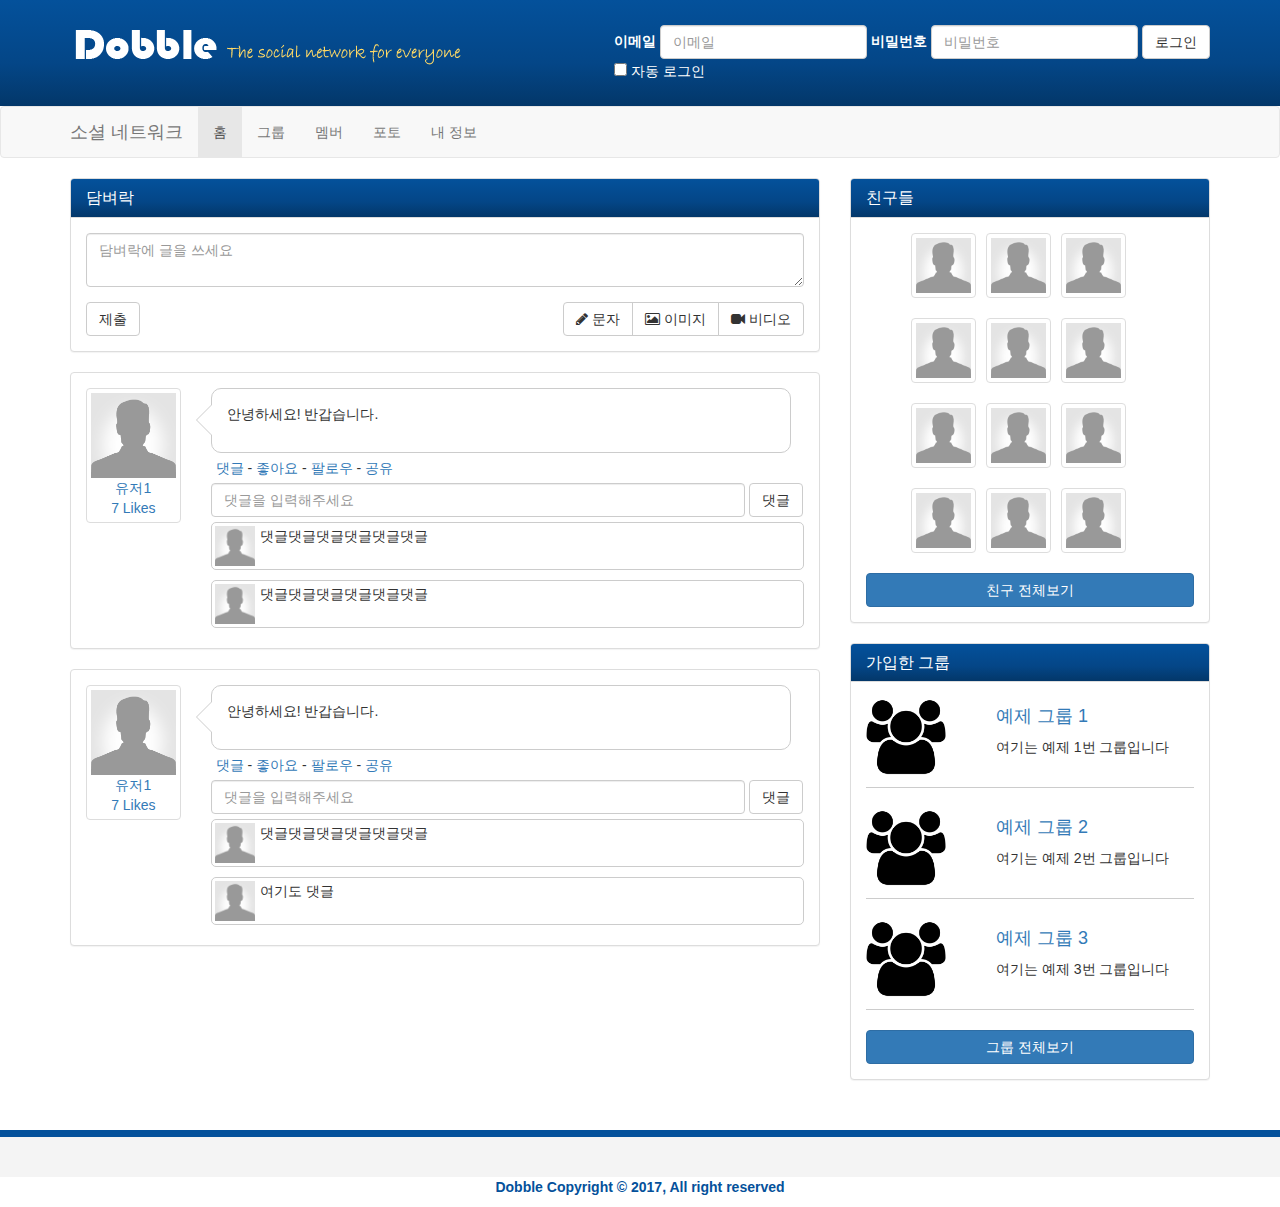
<file: index.html>
<!DOCTYPE html>
<html lang="en">
  <head>
    <meta charset="utf-8">
    <meta http-equiv="X-UA-Compatible" content="IE=edge">
    <meta name="viewport" content="width=device-width, initial-scale=1">
    <!-- The above 3 meta tags *must* come first in the head; any other head content must come *after* these tags -->

    <title>Social Network Example</title>

    <!-- Bootstrap core CSS -->
    
    <link href="https://maxcdn.bootstrapcdn.com/bootstrap/3.3.7/css/bootstrap.min.css" rel="stylesheet">
    <link href="css/style.css" rel="stylesheet">
    <link href="css/font-awesome.css" rel="stylesheet">
    <script src="https://ajax.googleapis.com/ajax/libs/jquery/3.2.1/jquery.min.js"></script>
    <script src="js/my.js"></script>
  

    
  </head>

  <body>

    <header>
      <div class="container">
        <img src="img/logo.png" class="logo">
        <form class="form-inline">
          <div class="form-group">
            <label>이메일</label>
            <input type="email" class="form-control" placeholder="이메일">
          </div>
          <div class="form-group">
            <label>비밀번호</label>
            <input type="password" class="form-control" placeholder="비밀번호">
          </div>
          <button type="submit" class="btn btn-default">로그인</button>
          <br>
          <div class="checkbox">
            <label>
              <input type="checkbox"> 자동 로그인
            </label>
          </div>
        </form>
      </div>
    </header>

    <nav class="navbar navbar-default">
      <div class="container">
        <div class="navbar-header">
          <button type="button" class="navbar-toggle collapsed" data-toggle="collapse" data-target="#navbar" aria-expanded="false" aria-controls="navbar">
            <span class="sr-only">Toggle navigation</span>
            <span class="icon-bar"></span>
            <span class="icon-bar"></span>
            <span class="icon-bar"></span>
          </button>
          <a class="navbar-brand" href="#">소셜 네트워크</a>
        </div>
        <div id="navbar" class="collapse navbar-collapse">
          <ul class="nav navbar-nav">
            <li class="active"><a href="index.html">홈</a></li>
            <li><a href="groups.html">그룹</a></li>
            <li><a href="members.html">멤버</a></li>
            <li><a href="photos.html">포토</a></li>
            <li><a href="profile.html">내 정보</a></li>
          </ul>
        </div><!--/.nav-collapse -->
      </div>
    </nav>
    
    <section>
      <div class="container">
        <div class="row">
          <div class="col-md-8">
            <div class="panel panel-default">
              <div class="panel-heading">
                <h3 class="panel-title">담벼락</h3>
              </div>
              <div class="panel-body">
                <form>
                  <div class="form-group">
                    <textarea type="text" class="form-control" placeholder="담벼락에 글을 쓰세요"></textarea>
                  </div>
                  <button type="submit" class="btn btn-default">제출</button>
                  <div class="pull-right">
                    <div class="btn-group" role="group" aria-label="...">
                      <button type="button" class="btn btn-default"><i class="fa fa-pencil" aria-hidden="true"></i> 문자</button>
                      <button type="button" class="btn btn-default"><i class="fa fa-image" aria-hidden="true"></i> 이미지</button>
                      <button type="button" class="btn btn-default"><i class="fa fa-video-camera" aria-hidden="true"></i> 비디오</button>
                    </div>
                  </div>
                </form>
              </div>
            </div>
            <div class="panel panel-default post">
              <div class="panel-body">
                <div class="row">
                  <div class=col-sm-2> <!-- xs 는 웹사이트의 가로길이가 사이즈가 768px 이하일 경우, 자동으로 크기가 줄어든다. 
                  그 이상인 sm, md, lg 는 각각 기준 이하로 가로길이가 짦아질 경우, 12칸 전체를 차지한다!-->
                    <a class="post-avatar thumbnail" href="profile.html">
                      <img src="img/user.png">
                      <div class="text-center">
                        유저1
                      </div>
                      <div class="likes text-center">
                        7 Likes
                      </div>
                    </a>
                  </div>

                  <div class="col-sm-10">
                    <div class="bubble">
                      <div class="pointer">
                        <p>안녕하세요! 반갑습니다.</p>

                      </div>
                      <div class="pointer-border">

                      </div>
                    </div> <!-- bubble 종료 -->
                    <p class="post-actions">
                      <a href="#">댓글</a> - 
                      <a href="#">좋아요</a> - 
                      <a href="#">팔로우</a> - 
                      <a href="#">공유</a>
                    </p>
                    <div class="comment-form">
                      <form class="form-inline">
                        <div class="form-group">
                          <input type="text" class="form-control" placeholder="댓글을 입력해주세요">
                        </div>
                        <button type="submit" class="btn btn-default">댓글</button>
                      </form>
                    </div>
                    <div class="claerfix">

                    </div>
                    <div class="comments"> <!-- 댓글 모음 -->
                      <div class="comment"> <!-- 댓글 한개 .. -->
                        <a class="comment-avatar pull-left" href="#"> <!-- 유저 이미지 -->
                          <img src="img/user.png">
                        </a>
                        <div class="comment-text"> <!-- 댓글 내용 -->
                          <p>댓글댓글댓글댓글댓글댓글</p>
                        </div>
                      </div>
                      <div class="clearfix"></div>
                      <div class="comment"> <!-- 댓글 한개 .. -->
                        <a class="comment-avatar pull-left" href="#"> <!-- 유저 이미지 -->
                          <img src="img/user.png">
                        </a>
                        <div class="comment-text"> <!-- 댓글 내용 -->
                          <p>댓글댓글댓글댓글댓글댓글</p>
                        </div>
                      </div>
                      <div class="clearfix"></div>
                    </div>
                  </div>
                </div>
              </div>
            </div>

            <div class="panel panel-default post">
              <div class="panel-body">
                <div class="row">
                  <div class=col-sm-2> <!-- xs 는 웹사이트의 가로길이가 사이즈가 768px 이하일 경우, 자동으로 크기가 줄어든다. 
                  그 이상인 sm, md, lg 는 각각 기준 이하로 가로길이가 짦아질 경우, 12칸 전체를 차지한다!-->
                    <a class="post-avatar thumbnail" href="profile.html">
                      <img src="img/user.png">
                      <div class="text-center">
                        유저1
                      </div>
                      <div class="likes text-center">
                        7 Likes
                      </div>
                    </a>
                  </div>

                  <div class="col-sm-10">
                    <div class="bubble">
                      <div class="pointer">
                        <p>안녕하세요! 반갑습니다.</p>

                      </div>
                      <div class="pointer-border">

                      </div>
                    </div> <!-- bubble 종료 -->
                    <p class="post-actions">
                      <a href="#">댓글</a> - 
                      <a href="#">좋아요</a> - 
                      <a href="#">팔로우</a> - 
                      <a href="#">공유</a>
                    </p>
                    <div class="comment-form">
                      <form class="form-inline">
                        <div class="form-group">
                          <input type="text" class="form-control" placeholder="댓글을 입력해주세요">
                        </div>
                        <button type="submit" class="btn btn-default">댓글</button>
                      </form>
                    </div>
                    <div class="claerfix">

                    </div>
                    <div class="comments"> <!-- 댓글 모음 -->
                      <div class="comment"> <!-- 댓글 한개 .. -->
                        <a class="comment-avatar pull-left" href="#"> <!-- 유저 이미지 -->
                          <img src="img/user.png">
                        </a>
                        <div class="comment-text"> <!-- 댓글 내용 -->
                          <p>댓글댓글댓글댓글댓글댓글</p>
                        </div>
                      </div>
                      <div class="clearfix"></div>
                      <div class="comment"> <!-- 댓글 한개 .. -->
                        <a class="comment-avatar pull-left" href="#"> <!-- 유저 이미지 -->
                          <img src="img/user.png">
                        </a>
                        <div class="comment-text"> <!-- 댓글 내용 -->
                          <p>여기도 댓글</p>
                        </div>
                      </div>
                      <div class="clearfix"></div>
                    </div>
                  </div>
                </div>
              </div>
            </div>
            <div class="col-md-4">
            </div>
          </div> <!-- col-md-8 종료 !-->
          <div class="col-md-4">
            <div class="panel panel-default friends">
              <div class="panel-heading">
                <h3 class="panel-title">친구들</h3>
              </div>
              <div class="panel-body">
                <ul>
                  <li><a class="thumbnail" href="profile.html"><img src="img/user.png"></a></li>
                  <li><a class="thumbnail" href="profile.html"><img src="img/user.png"></a></li>
                  <li><a class="thumbnail" href="profile.html"><img src="img/user.png"></a></li>
                  <li><a class="thumbnail" href="profile.html"><img src="img/user.png"></a></li>
                  <li><a class="thumbnail" href="profile.html"><img src="img/user.png"></a></li>
                  <li><a class="thumbnail" href="profile.html"><img src="img/user.png"></a></li>
                  <li><a class="thumbnail" href="profile.html"><img src="img/user.png"></a></li>
                  <li><a class="thumbnail" href="profile.html"><img src="img/user.png"></a></li>
                  <li><a class="thumbnail" href="profile.html"><img src="img/user.png"></a></li>
                  <li><a class="thumbnail" href="profile.html"><img src="img/user.png"></a></li>
                  <li><a class="thumbnail" href="profile.html"><img src="img/user.png"></a></li>
                  <li><a class="thumbnail" href="profile.html"><img src="img/user.png"></a></li>
                </ul>
                <div class="clearfix">

                </div>
                <a class="btn btn-primary center-block" href="#">
                  친구 전체보기
                </a>

              </div>
            </div>

            <div class="panel panel-default groups">
              <div class="panel-heading">
                <h3 class="panel-title">
                  가입한 그룹
                </h3>
              </div>
              <div class="panel-body">
                <div class="group-item" >
                  <img src="img/group.png">
                  <h4><a href="#">예제 그룹 1</a></h4>
                  <p>여기는 예제 1번 그룹입니다</p>
                </div>
                <div class="clearfix"></div>

                <div class="group-item">
                  <img src="img/group.png">
                  <h4><a href="#">예제 그룹 2</a></h4>
                  <p>여기는 예제 2번 그룹입니다</p>
                </div>
                <div class="clearfix"></div>

                <div class="group-item">
                  <img src="img/group.png">
                  <h4><a href="#">예제 그룹 3</a></h4>
                  <p>여기는 예제 3번 그룹입니다</p>
                </div>
                <div class="clearfix"></div>

                <a class="btn btn-primary center-block" href="#">
                  그룹 전체보기
                </a>
              </div>
            </div>

          </div>
        </div>
      </div> 
        
    </section>
    <footer> <!-- 아랫글 .. -->
      <div class="container">
        <p>Dobble Copyright &copy; 2017, All right reserved</p>
      </div>
    </footer>
  </body>
</html>
</file>
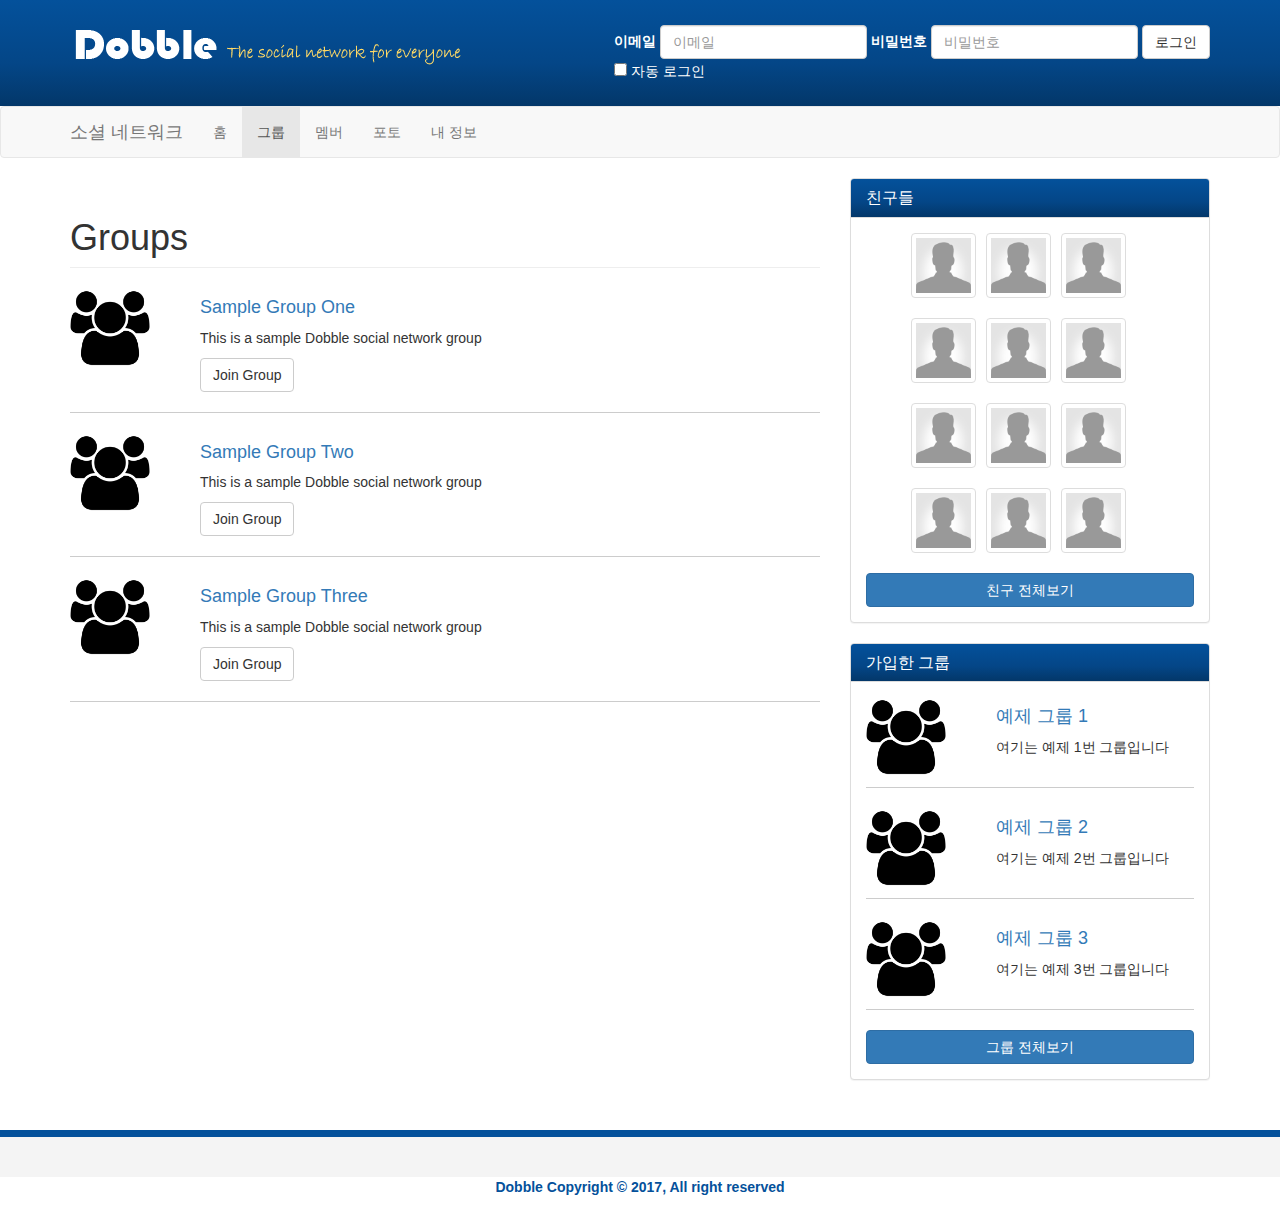
<file: groups.html>
<!DOCTYPE html>
<html lang="en">
  <head>
    <meta charset="utf-8">
    <meta http-equiv="X-UA-Compatible" content="IE=edge">
    <meta name="viewport" content="width=device-width, initial-scale=1">
    <!-- The above 3 meta tags *must* come first in the head; any other head content must come *after* these tags -->

    <title>Groups</title>

    <!-- Bootstrap core CSS -->
    <link href="css/bootstrap.css" rel="stylesheet">
    <link href="css/style.css" rel="stylesheet">
    <link href="css/font-awesome.css" rel="stylesheet">
  

    
  </head>

  <body>

    <header>
      <div class="container">
        <img src="img/logo.png" class="logo">
        <form class="form-inline">
          <div class="form-group">
            <label>이메일</label>
            <input type="email" class="form-control" placeholder="이메일">
          </div>
          <div class="form-group">
            <label>비밀번호</label>
            <input type="password" class="form-control" placeholder="비밀번호">
          </div>
          <button type="submit" class="btn btn-default">로그인</button>
          <br>
          <div class="checkbox">
            <label>
              <input type="checkbox"> 자동 로그인
            </label>
          </div>
        </form>
      </div>
    </header>

    <nav class="navbar navbar-default">
      <div class="container">
        <div class="navbar-header">
          <button type="button" class="navbar-toggle collapsed" data-toggle="collapse" data-target="#navbar" aria-expanded="false" aria-controls="navbar">
            <span class="sr-only">Toggle navigation</span>
            <span class="icon-bar"></span>
            <span class="icon-bar"></span>
            <span class="icon-bar"></span>
          </button>
          <a class="navbar-brand" href="#">소셜 네트워크</a>
        </div>
        <div id="navbar" class="collapse navbar-collapse">
          <ul class="nav navbar-nav">
            <li><a href="index.html">홈</a></li>
            <li class="active"><a href="groups.html">그룹</a></li>
            <li><a href="members.html">멤버</a></li>
            <li><a href="photos.html">포토</a></li>
            <li><a href="profile.html">내 정보</a></li>
          </ul>
        </div><!--/.nav-collapse -->
      </div>
    </nav>
    
    <section>
      <div class="container">
        <div class="row">
          <div class="col-md-8">
            <div class="groups">
              <h1 class="page-header">Groups</h1>
              <div class="group-item">
                <img src="img/group.png">
                <h4><a href="#">Sample Group One</a></h4>
                <p>This is a sample Dobble social network group</p>
                <p><a href="#" class="btn btn-default">Join Group</a></p>
                
              </div>
              <div class="clearfix"></div>
              <div class="group-item">
                <img src="img/group.png">
                <h4><a href="#">Sample Group Two</a></h4>
                <p>This is a sample Dobble social network group</p>
                <p><a href="#" class="btn btn-default">Join Group</a></p>
                
              </div>
              <div class="clearfix"></div>
              <div class="group-item">
                <img src="img/group.png">
                <h4><a href="#">Sample Group Three</a></h4>
                <p>This is a sample Dobble social network group</p>
                <p><a href="#" class="btn btn-default">Join Group</a></p>
                
              </div>
              <div class="clearfix"></div>

            </div>
            
          </div> <!-- col-md-8 종료 !-->
          <div class="col-md-4">
            <div class="panel panel-default friends">
              <div class="panel-heading">
                <h3 class="panel-title">친구들</h3>
              </div>
              <div class="panel-body">
                <ul>
                  <li><a class="thumbnail" href="profile.html"><img src="img/user.png"></a></li>
                  <li><a class="thumbnail" href="profile.html"><img src="img/user.png"></a></li>
                  <li><a class="thumbnail" href="profile.html"><img src="img/user.png"></a></li>
                  <li><a class="thumbnail" href="profile.html"><img src="img/user.png"></a></li>
                  <li><a class="thumbnail" href="profile.html"><img src="img/user.png"></a></li>
                  <li><a class="thumbnail" href="profile.html"><img src="img/user.png"></a></li>
                  <li><a class="thumbnail" href="profile.html"><img src="img/user.png"></a></li>
                  <li><a class="thumbnail" href="profile.html"><img src="img/user.png"></a></li>
                  <li><a class="thumbnail" href="profile.html"><img src="img/user.png"></a></li>
                  <li><a class="thumbnail" href="profile.html"><img src="img/user.png"></a></li>
                  <li><a class="thumbnail" href="profile.html"><img src="img/user.png"></a></li>
                  <li><a class="thumbnail" href="profile.html"><img src="img/user.png"></a></li>
                </ul>
                <div class="clearfix">

                </div>
                <a class="btn btn-primary center-block" href="#">
                  친구 전체보기
                </a>

              </div>
            </div>

            <div class="panel panel-default groups">
              <div class="panel-heading">
                <h3 class="panel-title">
                  가입한 그룹
                </h3>
              </div>
              <div class="panel-body">
                <div class="group-item" >
                  <img src="img/group.png">
                  <h4><a href="#">예제 그룹 1</a></h4>
                  <p>여기는 예제 1번 그룹입니다</p>
                </div>
                <div class="clearfix"></div>

                <div class="group-item">
                  <img src="img/group.png">
                  <h4><a href="#">예제 그룹 2</a></h4>
                  <p>여기는 예제 2번 그룹입니다</p>
                </div>
                <div class="clearfix"></div>

                <div class="group-item">
                  <img src="img/group.png">
                  <h4><a href="#">예제 그룹 3</a></h4>
                  <p>여기는 예제 3번 그룹입니다</p>
                </div>
                <div class="clearfix"></div>

                <a class="btn btn-primary center-block" href="#">
                  그룹 전체보기
                </a>
              </div>
            </div>

          </div>
        </div>
      </div> 
        
    </section>
    <footer> <!-- 아랫글 .. -->
      <div class="container">
        <p>Dobble Copyright &copy; 2017, All right reserved</p>
      </div>
    </footer>
  </body>
</html>
</file>
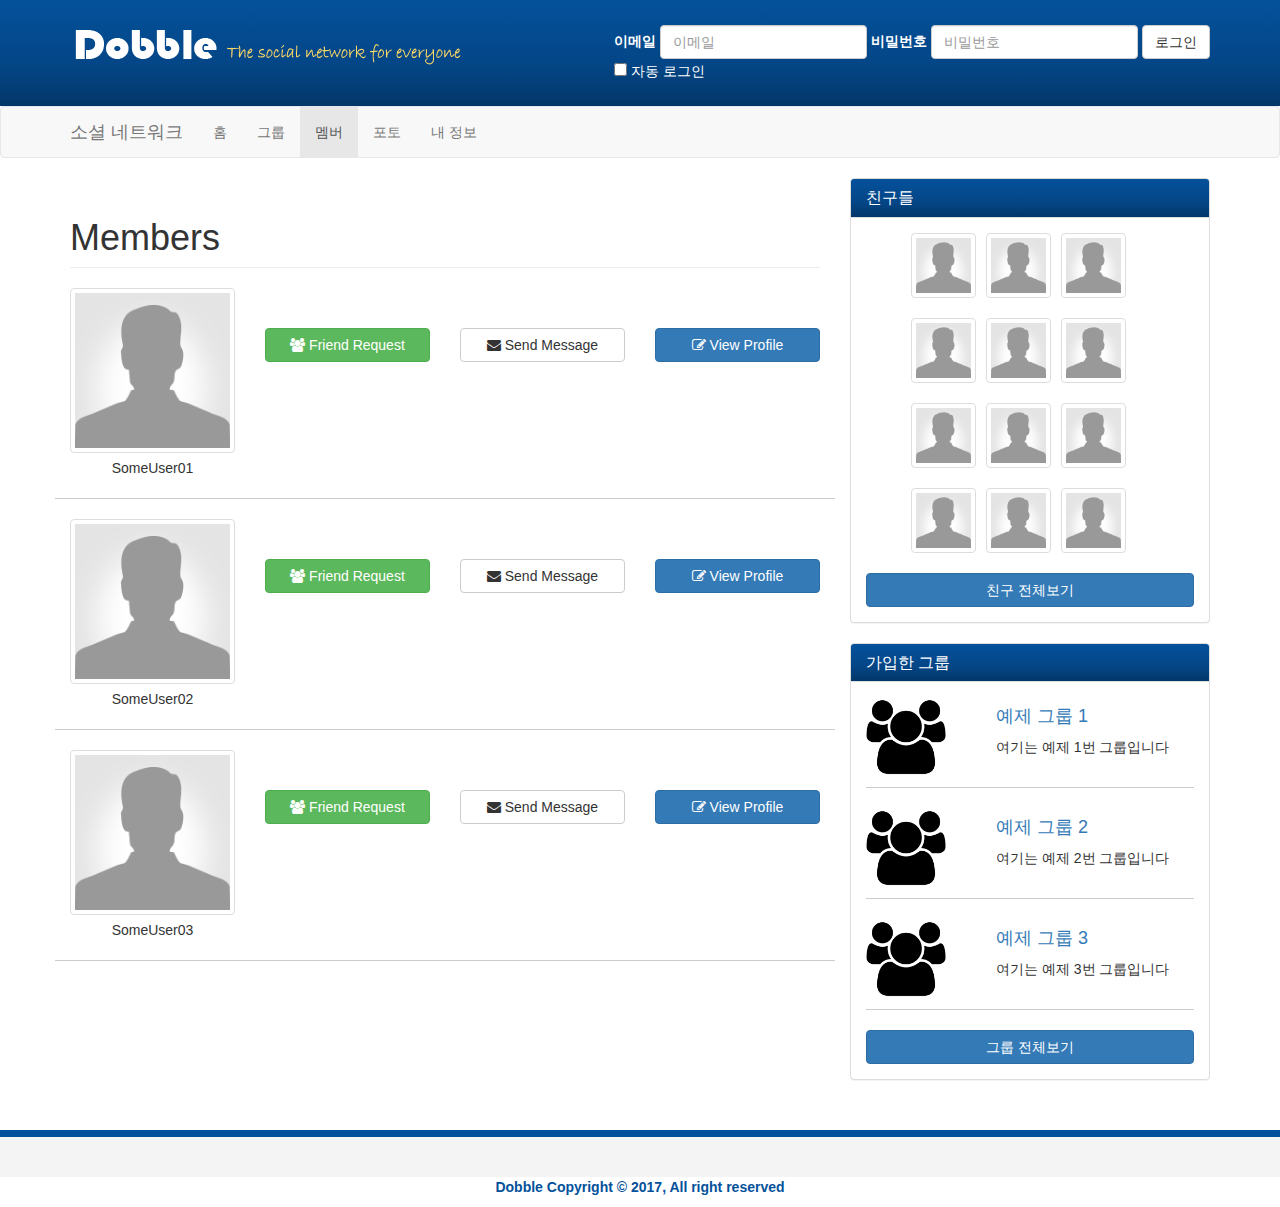
<file: members.html>
<!DOCTYPE html>
<html lang="en">
  <head>
    <meta charset="utf-8">
    <meta http-equiv="X-UA-Compatible" content="IE=edge">
    <meta name="viewport" content="width=device-width, initial-scale=1">
    <!-- The above 3 meta tags *must* come first in the head; any other head content must come *after* these tags -->

    <title>Members</title>

    <!-- Bootstrap core CSS -->
    <link href="css/bootstrap.css" rel="stylesheet">
    <link href="css/ekko-lightbox.css" rel="stylesheet">
    
    <link href="css/style.css" rel="stylesheet">
    <link href="css/font-awesome.css" rel="stylesheet">


  

    
  </head>

  <body>

    <header>
      <div class="container">
        <img src="img/logo.png" class="logo">
        <form class="form-inline">
          <div class="form-group">
            <label>이메일</label>
            <input type="email" class="form-control" placeholder="이메일">
          </div>
          <div class="form-group">
            <label>비밀번호</label>
            <input type="password" class="form-control" placeholder="비밀번호">
          </div>
          <button type="submit" class="btn btn-default">로그인</button>
          <br>
          <div class="checkbox">
            <label>
              <input type="checkbox"> 자동 로그인
            </label>
          </div>
        </form>
      </div>
    </header>

    <nav class="navbar navbar-default">
      <div class="container">
        <div class="navbar-header">
          <button type="button" class="navbar-toggle collapsed" data-toggle="collapse" data-target="#navbar" aria-expanded="false" aria-controls="navbar">
            <span class="sr-only">Toggle navigation</span>
            <span class="icon-bar"></span>
            <span class="icon-bar"></span>
            <span class="icon-bar"></span>
          </button>
          <a class="navbar-brand" href="#">소셜 네트워크</a>
        </div>
        <div id="navbar" class="collapse navbar-collapse">
          <ul class="nav navbar-nav">
            <li><a href="index.html">홈</a></li>
            <li><a href="groups.html">그룹</a></li>
            <li class="active"><a href="members.html">멤버</a></li>
            <li><a href="photos.html">포토</a></li>
            <li><a href="profile.html">내 정보</a></li>
          </ul>
        </div><!--/.nav-collapse -->
      </div>
    </nav>
    
    <section>
      <div class="container">
        <div class="row">
          <div class="col-md-8">
            <div class="members">
              <h1 class="page-header">Members</h1>
              <div class="row member-row">
                <div class="col-md-3">
                  <img src="img/user.png" class="img-thumbnail">
                  <div class="text-center">SomeUser01</div>
                </div>
                <div class="col-md-3">
                  <p><a href="#" class="btn btn-success btn-block"><i class="fa fa-users"></i> Friend Request</a></p>
                </div>
                <div class="col-md-3">
                <p><a href="#" class="btn btn-default btn-block"><i class="fa fa-envelope"></i> Send Message</a></p>
                </div>
                <div class="col-md-3">
                  <p><a href="#" class="btn btn-primary btn-block"><i class="fa fa-edit"></i> View Profile</a></p>
                </div>
              </div>
            </div>
            <div class="members">

              <div class="row member-row">
                <div class="col-md-3">
                  <img src="img/user.png" class="img-thumbnail">
                  <div class="text-center">SomeUser02</div>
                </div>
                <div class="col-md-3">
                  <p><a href="#" class="btn btn-success btn-block"><i class="fa fa-users"></i> Friend Request</a></p>
                </div>
                <div class="col-md-3">
                <p><a href="#" class="btn btn-default btn-block"><i class="fa fa-envelope"></i> Send Message</a></p>
                </div>
                <div class="col-md-3">
                  <p><a href="#" class="btn btn-primary btn-block"><i class="fa fa-edit"></i> View Profile</a></p>
                </div>
              </div>
            </div>
            <div class="members">

              <div class="row member-row">
                <div class="col-md-3">
                  <img src="img/user.png" class="img-thumbnail">
                  <div class="text-center">SomeUser03</div>
                </div>
                <div class="col-md-3">
                  <p><a href="#" class="btn btn-success btn-block"><i class="fa fa-users"></i> Friend Request</a></p>
                </div>
                <div class="col-md-3">
                <p><a href="#" class="btn btn-default btn-block"><i class="fa fa-envelope"></i> Send Message</a></p>
                </div>
                <div class="col-md-3">
                  <p><a href="#" class="btn btn-primary btn-block"><i class="fa fa-edit"></i> View Profile</a></p>
                </div>
              </div>
            </div>
            
          </div> <!-- col-md-8 종료 !-->
          <div class="col-md-4">
            <div class="panel panel-default friends">
              <div class="panel-heading">
                <h3 class="panel-title">친구들</h3>
              </div>
              <div class="panel-body">
                <ul>
                  <li><a class="thumbnail" href="profile.html"><img src="img/user.png"></a></li>
                  <li><a class="thumbnail" href="profile.html"><img src="img/user.png"></a></li>
                  <li><a class="thumbnail" href="profile.html"><img src="img/user.png"></a></li>
                  <li><a class="thumbnail" href="profile.html"><img src="img/user.png"></a></li>
                  <li><a class="thumbnail" href="profile.html"><img src="img/user.png"></a></li>
                  <li><a class="thumbnail" href="profile.html"><img src="img/user.png"></a></li>
                  <li><a class="thumbnail" href="profile.html"><img src="img/user.png"></a></li>
                  <li><a class="thumbnail" href="profile.html"><img src="img/user.png"></a></li>
                  <li><a class="thumbnail" href="profile.html"><img src="img/user.png"></a></li>
                  <li><a class="thumbnail" href="profile.html"><img src="img/user.png"></a></li>
                  <li><a class="thumbnail" href="profile.html"><img src="img/user.png"></a></li>
                  <li><a class="thumbnail" href="profile.html"><img src="img/user.png"></a></li>
                </ul>
                <div class="clearfix">

                </div>
                <a class="btn btn-primary center-block" href="#">
                  친구 전체보기
                </a>

              </div>
            </div>

            <div class="panel panel-default groups">
              <div class="panel-heading">
                <h3 class="panel-title">
                  가입한 그룹
                </h3>
              </div>
              <div class="panel-body">
                <div class="group-item" >
                  <img src="img/group.png">
                  <h4><a href="#">예제 그룹 1</a></h4>
                  <p>여기는 예제 1번 그룹입니다</p>
                </div>
                <div class="clearfix"></div>

                <div class="group-item">
                  <img src="img/group.png">
                  <h4><a href="#">예제 그룹 2</a></h4>
                  <p>여기는 예제 2번 그룹입니다</p>
                </div>
                <div class="clearfix"></div>

                <div class="group-item">
                  <img src="img/group.png">
                  <h4><a href="#">예제 그룹 3</a></h4>
                  <p>여기는 예제 3번 그룹입니다</p>
                </div>
                <div class="clearfix"></div>

                <a class="btn btn-primary center-block" href="#">
                  그룹 전체보기
                </a>
              </div>
            </div>

          </div>
        </div>
      </div> 
        
    </section>
    <footer> <!-- 아랫글 .. -->
      <div class="container">
        <p>Dobble Copyright &copy; 2017, All right reserved</p>
      </div>
    </footer>
  </body>
</html>
</file>
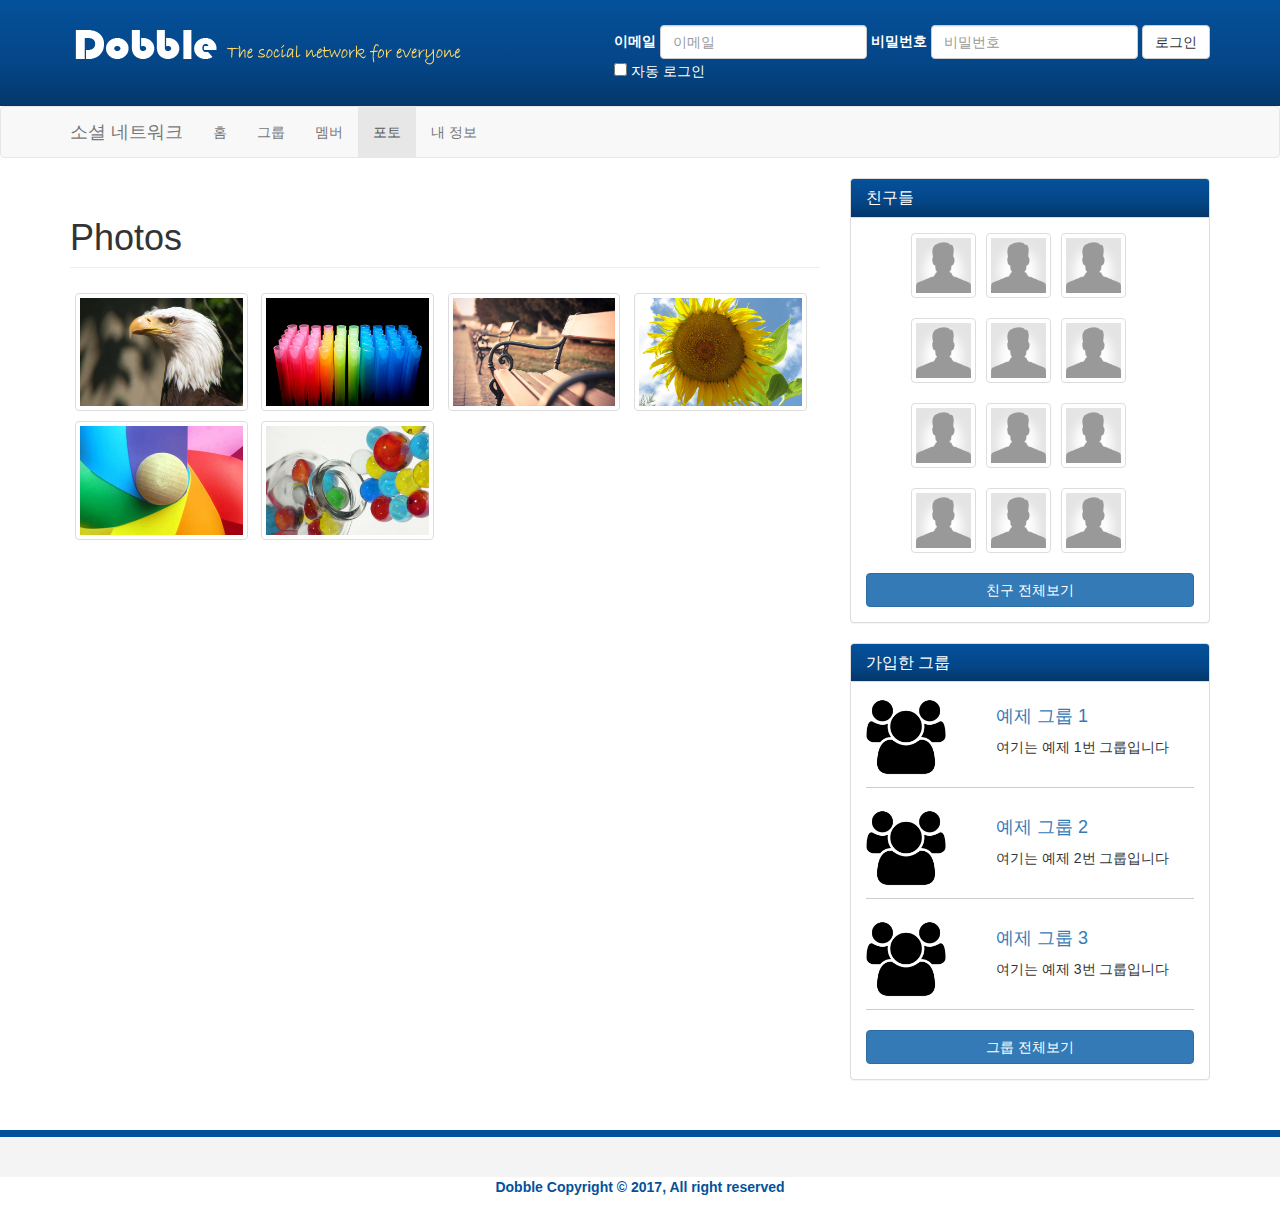
<file: photos.html>
<!DOCTYPE html>
<html lang="en">
  <head>
    <meta charset="utf-8">
    <meta http-equiv="X-UA-Compatible" content="IE=edge">
    <meta name="viewport" content="width=device-width, initial-scale=1">
    <!-- The above 3 meta tags *must* come first in the head; any other head content must come *after* these tags -->

    <title>Photos</title>

    <!-- Bootstrap core CSS -->
    <link href="css/ekko-lightbox.css" rel="stylesheet">
    <link href="css/bootstrap.css" rel="stylesheet">
    <link href="css/style.css" rel="stylesheet">
    <link href="css/font-awesome.css" rel="stylesheet">
  </head>

  <body>

    <header>
      <div class="container">
        <img src="img/logo.png" class="logo">
        <form class="form-inline">
          <div class="form-group">
            <label>이메일</label>
            <input type="email" class="form-control" placeholder="이메일">
          </div>
          <div class="form-group">
            <label>비밀번호</label>
            <input type="password" class="form-control" placeholder="비밀번호">
          </div>
          <button type="submit" class="btn btn-default">로그인</button>
          <br>
          <div class="checkbox">
            <label>
              <input type="checkbox"> 자동 로그인
            </label>
          </div>
        </form>
      </div>
    </header>

    <nav class="navbar navbar-default">
      <div class="container">
        <div class="navbar-header">
          <button type="button" class="navbar-toggle collapsed" data-toggle="collapse" data-target="#navbar" aria-expanded="false" aria-controls="navbar">
            <span class="sr-only">Toggle navigation</span>
            <span class="icon-bar"></span>
            <span class="icon-bar"></span>
            <span class="icon-bar"></span>
          </button>
          <a class="navbar-brand" href="#">소셜 네트워크</a>
        </div>
        <div id="navbar" class="collapse navbar-collapse">
          <ul class="nav navbar-nav">
            <li><a href="index.html">홈</a></li>
            <li><a href="groups.html">그룹</a></li>
            <li><a href="members.html">멤버</a></li>
            <li class="active"><a href="photos.html">포토</a></li>
            <li><a href="profile.html">내 정보</a></li>
          </ul>
        </div><!--/.nav-collapse -->
      </div>
    </nav>
    
    <section>
      <div class="container">
        <div class="row">
          <div class="col-md-8">
            <h1 class="page-header">Photos</h1>
            <ul class="photos gallery-parent">
              <li>
                <a href="img/sample1.jpg" data-toggle="lightbox" data-title="Image one" data-footer="This is image one" data-gallery="mygallery" data-parent=".gallery-parent" data-hover="tooltip" data-placement="top" title="This is image1">
                  <img src="img/sample1.jpg" class="img-thumbnail">
                </a>
            </li>
              <li>
                <a href="img/sample2.jpg" data-toggle="lightbox" data-title="Image one" data-footer="This is image one" data-gallery="mygallery" data-parent=".gallery-parent" data-hover="tooltip" data-placement="top" title="This is image1">
                  <img src="img/sample2.jpg" class="img-thumbnail">
                </a>
              </li>
              <li>
                <a href="img/sample3.jpg" data-toggle="lightbox" data-title="Image one" data-footer="This is image one" data-gallery="mygallery" data-parent=".gallery-parent" data-hover="tooltip" data-placement="top" title="This is image1">
                  <img src="img/sample3.jpg" class="img-thumbnail">
                </a>
              </li>
              <li>
                <a href="img/sample4.jpg" data-toggle="lightbox" data-title="Image one" data-footer="This is image one" data-gallery="mygallery" data-parent=".gallery-parent" data-hover="tooltip" data-placement="top" title="This is image1">
                  <img src="img/sample4.jpg" class="img-thumbnail">
                </a>
              </li>
              <li>
                <a href="img/sample5.jpg" data-toggle="lightbox" data-title="Image one" data-footer="This is image one" data-gallery="mygallery" data-parent=".gallery-parent" data-hover="tooltip" data-placement="top" title="This is image1">
                  <img src="img/sample5.jpg" class="img-thumbnail">
                </a>
              </li>
              <li>
                <a href="img/sample6.jpg" data-toggle="lightbox" data-title="Image one" data-footer="This is image one" data-gallery="mygallery" data-parent=".gallery-parent" data-hover="tooltip" data-placement="top" title="This is image1">
                  <img src="img/sample6.jpg" class="img-thumbnail">
                </a>
              </li>
            </ul>
            
          </div> <!-- col-md-8 종료 !-->
          <div class="col-md-4">
            <div class="panel panel-default friends">
              <div class="panel-heading">
                <h3 class="panel-title">친구들</h3>
              </div>
              <div class="panel-body">
                <ul>
                  <li><a class="thumbnail" href="profile.html"><img src="img/user.png"></a></li>
                  <li><a class="thumbnail" href="profile.html"><img src="img/user.png"></a></li>
                  <li><a class="thumbnail" href="profile.html"><img src="img/user.png"></a></li>
                  <li><a class="thumbnail" href="profile.html"><img src="img/user.png"></a></li>
                  <li><a class="thumbnail" href="profile.html"><img src="img/user.png"></a></li>
                  <li><a class="thumbnail" href="profile.html"><img src="img/user.png"></a></li>
                  <li><a class="thumbnail" href="profile.html"><img src="img/user.png"></a></li>
                  <li><a class="thumbnail" href="profile.html"><img src="img/user.png"></a></li>
                  <li><a class="thumbnail" href="profile.html"><img src="img/user.png"></a></li>
                  <li><a class="thumbnail" href="profile.html"><img src="img/user.png"></a></li>
                  <li><a class="thumbnail" href="profile.html"><img src="img/user.png"></a></li>
                  <li><a class="thumbnail" href="profile.html"><img src="img/user.png"></a></li>
                </ul>
                <div class="clearfix">

                </div>
                <a class="btn btn-primary center-block" href="#">
                  친구 전체보기
                </a>

              </div>
            </div>

            <div class="panel panel-default groups">
              <div class="panel-heading">
                <h3 class="panel-title">
                  가입한 그룹
                </h3>
              </div>
              <div class="panel-body">
                <div class="group-item" >
                  <img src="img/group.png">
                  <h4><a href="#">예제 그룹 1</a></h4>
                  <p>여기는 예제 1번 그룹입니다</p>
                </div>
                <div class="clearfix"></div>

                <div class="group-item">
                  <img src="img/group.png">
                  <h4><a href="#">예제 그룹 2</a></h4>
                  <p>여기는 예제 2번 그룹입니다</p>
                </div>
                <div class="clearfix"></div>

                <div class="group-item">
                  <img src="img/group.png">
                  <h4><a href="#">예제 그룹 3</a></h4>
                  <p>여기는 예제 3번 그룹입니다</p>
                </div>
                <div class="clearfix"></div>

                <a class="btn btn-primary center-block" href="#">
                  그룹 전체보기
                </a>
              </div>
            </div>

          </div>
        </div>
      </div> 
        
    </section>
    <footer> <!-- 아랫글 .. -->
      <div class="container">
        <p>Dobble Copyright &copy; 2017, All right reserved</p>
      </div>
    </footer>
    <script src="https://ajax.googleapis.com/ajax/libs/jquery/1.11.1/jquery.min.js"></script>
    <script src="js/bootstrap.js"></script>
    <script src="js/ekko-lightbox.js"></script>
    <script>
      $(document).on('click', '[data-toggle="lightbox"]', function(event) {
          event.preventDefault();
          $(this).ekkoLightbox();
      });
      $(function () {
        $('[data-hover="tooltip"]').tooltip()
      });
    </script>
  </body>
</html>
</file>
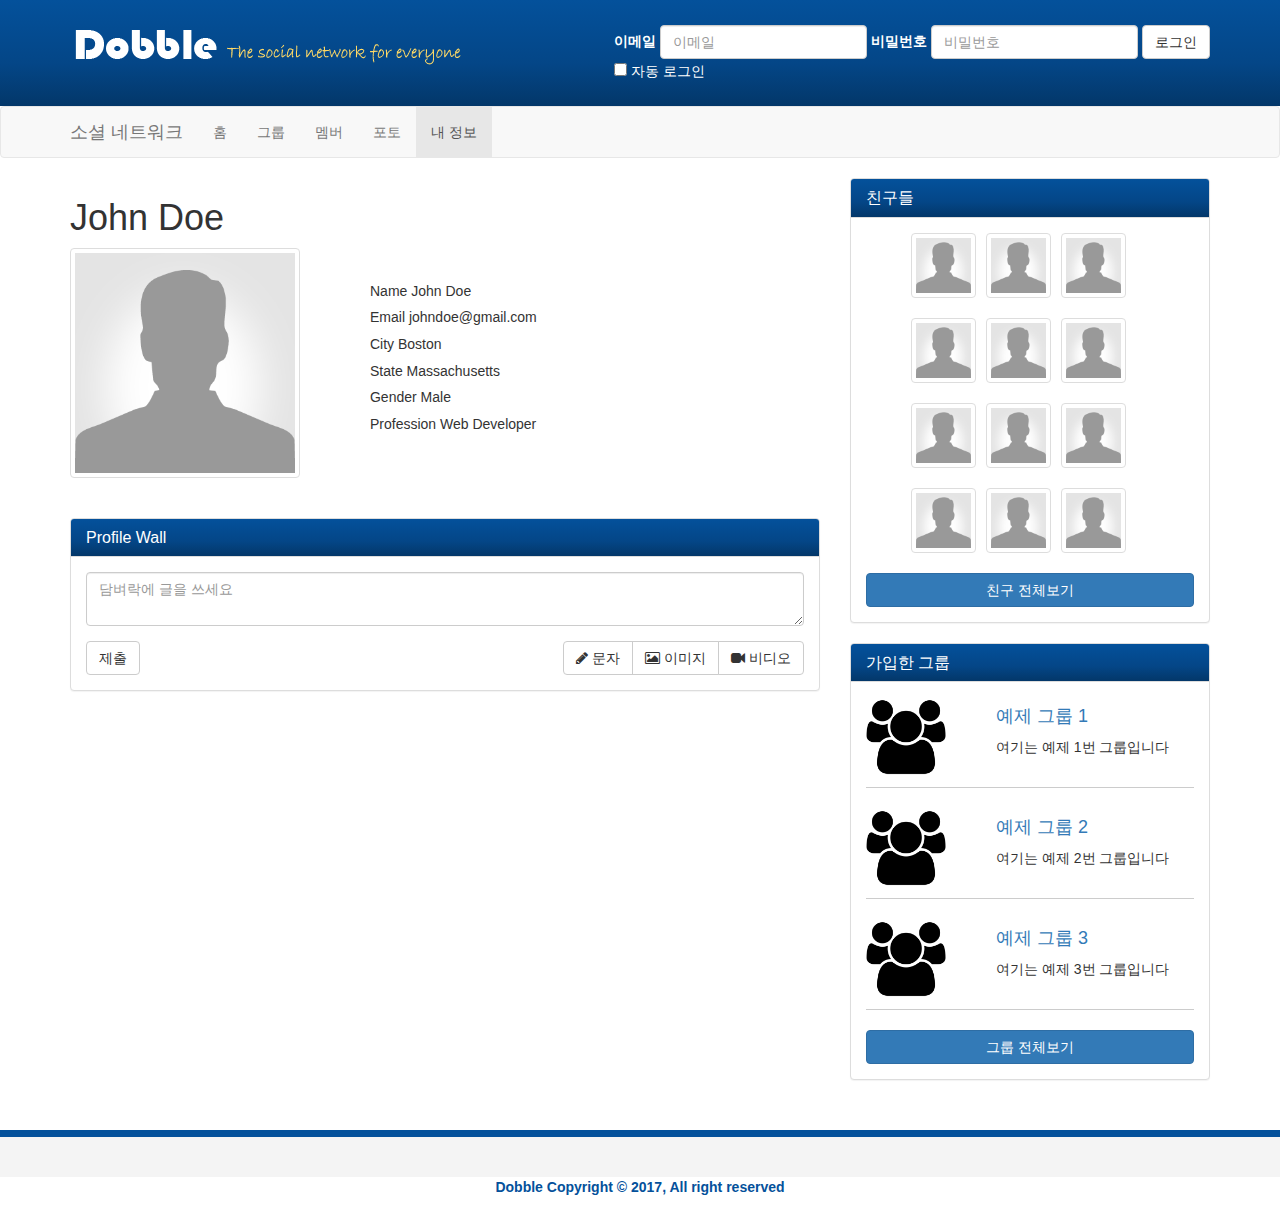
<file: profile.html>
﻿
<!DOCTYPE html>
<html lang="en">
  <head>
    <meta charset="utf-8">
    <meta http-equiv="X-UA-Compatible" content="IE=edge">
    <meta name="viewport" content="width=device-width, initial-scale=1">
    <!-- The above 3 meta tags *must* come first in the head; any other head content must come *after* these tags -->

    <title>Profile: Dobble Social Network</title>

    <!-- Bootstrap core CSS -->
    <link href="css/bootstrap.css" rel="stylesheet">
    <link href="css/style.css" rel="stylesheet">
    <link href="css/font-awesome.css" rel="stylesheet">
  

    
  </head>

  <body>

    <header>
      <div class="container">
        <img src="img/logo.png" class="logo">
        <form class="form-inline">
          <div class="form-group">
            <label>이메일</label>
            <input type="email" class="form-control" placeholder="이메일">
          </div>
          <div class="form-group">
            <label>비밀번호</label>
            <input type="password" class="form-control" placeholder="비밀번호">
          </div>
          <button type="submit" class="btn btn-default">로그인</button>
          <br>
          <div class="checkbox">
            <label>
              <input type="checkbox"> 자동 로그인
            </label>
          </div>
        </form>
      </div>
    </header>

    <nav class="navbar navbar-default">
      <div class="container">
        <div class="navbar-header">
          <button type="button" class="navbar-toggle collapsed" data-toggle="collapse" data-target="#navbar" aria-expanded="false" aria-controls="navbar">
            <span class="sr-only">Toggle navigation</span>
            <span class="icon-bar"></span>
            <span class="icon-bar"></span>
            <span class="icon-bar"></span>
          </button>
          <a class="navbar-brand" href="#">소셜 네트워크</a>
        </div>
        <div id="navbar" class="collapse navbar-collapse">
          <ul class="nav navbar-nav">
            <li><a href="index.html">홈</a></li>
            <li><a href="groups.html">그룹</a></li>
            <li><a href="members.html">멤버</a></li>
            <li><a href="photos.html">포토</a></li>
            <li class="active"><a href="profile.html">내 정보</a></li>
          </ul>
        </div><!--/.nav-collapse -->
      </div>
    </nav>
    
    <section>
      <div class="container">
        <div class="row">
          <div class="col-md-8">
            <div class="profile">
              <h1 class="pahe-header">John Doe</h1>
              <div class="row">
                <div class="col-md-4">
                  <img src="img/user.png" class="img-thumbnail">
                </div>
                <div class="col-md-8">
                  <ul>
                    <li><string>Name</string> John Doe</li>
                    <li><string>Email</string>  johndoe@gmail.com</li>
                    <li><string>City</string> Boston</li>
                    <li><string>State</string>  Massachusetts</li>
                    <li><string>Gender</string> Male</li>
                    <li><string>Profession</string> Web Developer</li>

                  </ul>
              </div>

            </div>
            <br><br>
            <div class="row">
              <div class="col-md-12">
                <div class="panel panel-default">
                  <div class="panel-heading">
                    <h3 class="panel-title">Profile Wall</h3>
                  </div>
                  <div class="panel-body">
                    <form>
                      <div class="form-group">
                        <textarea type="text" class="form-control" placeholder="담벼락에 글을 쓰세요"></textarea>
                      </div>
                      <button type="submit" class="btn btn-default">제출</button>
                      <div class="pull-right">
                        <div class="btn-group" role="group" aria-label="...">
                          <button type="button" class="btn btn-default"><i class="fa fa-pencil" aria-hidden="true"></i> 문자</button>
                          <button type="button" class="btn btn-default"><i class="fa fa-image" aria-hidden="true"></i> 이미지</button>
                          <button type="button" class="btn btn-default"><i class="fa fa-video-camera" aria-hidden="true"></i> 비디오</button>
                        </div>
                      </div>
                    </form>
                  </div>
                </div>  
              </div>
            </div>

            
          </div> <!-- col-md-8 종료 !-->
          
        </div>
        <div class="col-md-4">
          <div class="panel panel-default friends">
            <div class="panel-heading">
              <h3 class="panel-title">친구들</h3>
            </div>
            <div class="panel-body">
              <ul>
                <li><a class="thumbnail" href="profile.html"><img src="img/user.png"></a></li>
                <li><a class="thumbnail" href="profile.html"><img src="img/user.png"></a></li>
                <li><a class="thumbnail" href="profile.html"><img src="img/user.png"></a></li>
                <li><a class="thumbnail" href="profile.html"><img src="img/user.png"></a></li>
                <li><a class="thumbnail" href="profile.html"><img src="img/user.png"></a></li>
                <li><a class="thumbnail" href="profile.html"><img src="img/user.png"></a></li>
                <li><a class="thumbnail" href="profile.html"><img src="img/user.png"></a></li>
                <li><a class="thumbnail" href="profile.html"><img src="img/user.png"></a></li>
                <li><a class="thumbnail" href="profile.html"><img src="img/user.png"></a></li>
                <li><a class="thumbnail" href="profile.html"><img src="img/user.png"></a></li>
                <li><a class="thumbnail" href="profile.html"><img src="img/user.png"></a></li>
                <li><a class="thumbnail" href="profile.html"><img src="img/user.png"></a></li>
              </ul>
              <div class="clearfix">

              </div>
              <a class="btn btn-primary center-block" href="#">
                친구 전체보기
              </a>

            </div>
          </div>

          <div class="panel panel-default groups">
            <div class="panel-heading">
              <h3 class="panel-title">
                가입한 그룹
              </h3>
            </div>
            <div class="panel-body">
              <div class="group-item" >
                <img src="img/group.png">
                <h4><a href="#">예제 그룹 1</a></h4>
                <p>여기는 예제 1번 그룹입니다</p>
              </div>
              <div class="clearfix"></div>

              <div class="group-item">
                <img src="img/group.png">
                <h4><a href="#">예제 그룹 2</a></h4>
                <p>여기는 예제 2번 그룹입니다</p>
              </div>
              <div class="clearfix"></div>

              <div class="group-item">
                <img src="img/group.png">
                <h4><a href="#">예제 그룹 3</a></h4>
                <p>여기는 예제 3번 그룹입니다</p>
              </div>
              <div class="clearfix"></div>

              <a class="btn btn-primary center-block" href="#">
                그룹 전체보기
              </a>
            </div>
          </div>

        </div>
      </div> 
        
    </section>
    <footer> <!-- 아랫글 .. -->
      <div class="container">
        <p>Dobble Copyright &copy; 2017, All right reserved</p>
      </div>
    </footer>
  </body>
</html>
</file>
<file: css/style.css>
header {
	background: linear-gradient(#04519b, #044687 60%, #033769);
	color: #fff;
	min-height: 100px;
	padding: 25px 0 25px 0;
}

header form {
	float: right;

}

header .logo{
	float: left;
	
}

.panel-heading {
	background: linear-gradient(#04519b, #044687 60%, #033769);
	color: #fff !important;
}

/**
	말풍선 화살표 그리기
	
**/
.bubble::after {
	content: '';
	position: absolute;	
	border-style: solid;
	border-width: 15px 15px 15px 0;
	border-color: transparent #fff;
	display: block;
	width: 0;
	z-index: 1;
	margin-top: -15px;
	left: -15px;
	top: 50%;
}

.bubble::before {
	content: '';
	position: absolute;
	border-style: solid;
	border-width: 15px 15px 15px 0;
	display: block;
	width: 0;
	z-index: 1;
	margin-top: -15px;
	left: -16px;
	top: 50%;
	border-color: transparent #ccc;
}


.post-actions {
	margin: 5px;
}



.comment-form .form-group {
	width: 90%;
}
.comment-form input[type='text']{
	width: 100%;

}

.comment-avatar img {
	width: 40px;
	margin-right: 5px;
}

.comment {
	border: 1px solid #ccc;
	border-radius: 5px;
	padding: 3px;
	margin: 5px 0;
	overflow: auto;
	width: 100%;
}

.friends li { /* 각 절의 알림표를 지우고, inline으로 만든다 */
	list-style: none;
	padding: 0 5px;
	float: left;
}

.friends img {
	width: 55px;
}

.bubble {
	position: relative;
	width: 580px;
	min-height: 65px;
	padding: 15px;
	background: #fff;
	border-radius: 10px;
	border: 1px solid #ccc;
}

.groups img {
	width: 80px;
	float: left;
	margin-right: 50px;
}

.group-item {
	 padding-bottom: 10px;
	 margin-bottom: 20px;
	 border-bottom: 1px solid #ccc;
	 overflow: auto;
}

.members img{
	margin-bottom: 5px;
}

.profile ul {
	margin-top: 30px;

}

.profile li {
	
	line-height: 1.9em;
	list-style: none;

}

.photos {
	margin: 0;
	padding: 0;
}
/*
	ul - li 로 사진 정렬하는 방법
	li {
		list-style: none;
		float: left; (float: left를 하면 자동적으로 position: relative 성립)
		margin: 5px;
		width: 23%;	(width:23 % = 한 줄에 4개씩 이미지를 넣겠다 라는 의미)
	}
	img {
		widht: 100%;	(width 를 100%로 설정하지 않으면 이미지 자체크기가 너무 작거나 큰 이미지가 li: width: 23% 에 맞춰 들어가지 않고 이미지 자체의 이미지가 적용된다)
	} 
*/
.photos li{
	list-style: none;
	display: inline-block;
	margin: 5px;
	width: 23%;
}

.photos img{
	width: 100%;
}


footer {
	background: #f4f4f4;
	height: 40px;
	color: #04519b;
	font-weight: bold;
	text-align: center;
	padding-top: 40px;
	margin-top: 30px;
	border-top: 7px solid #04519b;
}

.members .member-row {
	border-bottom: 1px solid #ccc;
	padding-bottom: 20px;
	margin-bottom: 20px;
}

@media(min-width: 991px ) {
	.members p {
		padding-top: 40px;

	}
}
</file>
